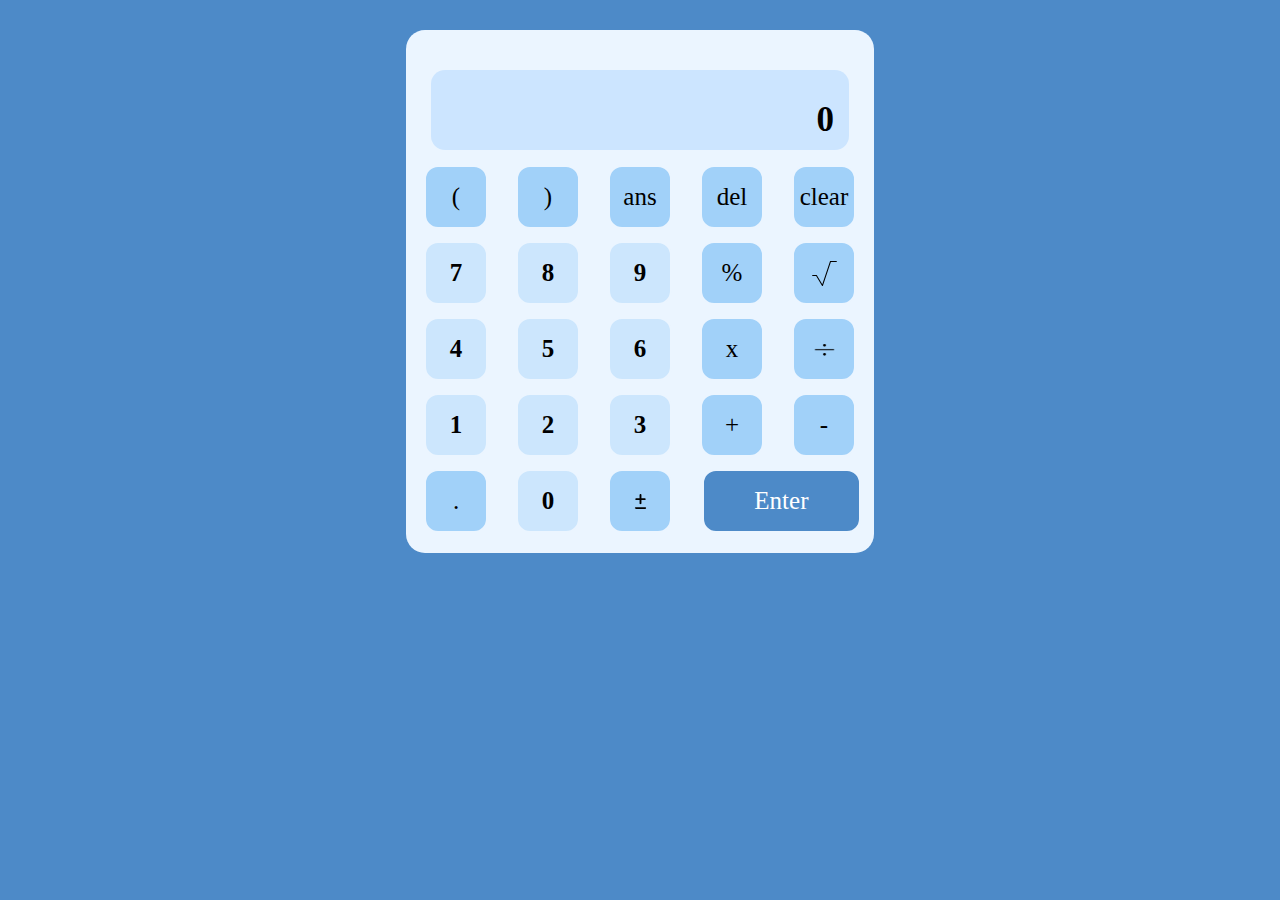
<file: LEVEL 2 TASK 1/index.html>
<!DOCTYPE html>
<html lang="en">
<head>
    <meta charset="UTF-8">
    <meta name="viewport" content="width=device-width, initial-scale=1.0">
    <link rel="stylesheet" href="./style.css">
    <title>Calculator</title>
</head>
<body>
    <section class="mainSection">
        <div class="container">
            <div class="display">
                <div class="smallUpperPart" id="smallUpperPartDisplay">
                    <!-- Initially empty, filled by script -->
                </div>
                <div class="bigLowerPart" id="bigLowerPartDisplay">
                    0
                </div>
            </div>
            <section class="calciControls">
                <div class="controls">
                    <div class="calciButton darkBtn" onclick="onActionClick('(')">(</div>
                    <div class="calciButton darkBtn" onclick="onActionClick(')')">)</div>
                    <div class="calciButton darkBtn" onclick="useAns()">ans</div>
                    <div class="calciButton darkBtn" onclick="onDeleteClick()">del</div>
                    <div class="calciButton darkBtn" onclick="onClearClick()">clear</div>
                    <div class="calciButton lightButton" onclick="onNumClick(7)">7</div>
                    <div class="calciButton lightButton" onclick="onNumClick(8)">8</div>
                    <div class="calciButton lightButton" onclick="onNumClick(9)">9</div>
                    <div class="calciButton darkBtn" onclick="onActionClick('%')">%</div>
                    <div class="calciButton darkBtn" onclick="onActionClick('sqrt')"><img src="./images/square-root-svgrepo-com.svg" height="25px" width="25px" alt="sqrt"></div>
                    <div class="calciButton lightButton" onclick="onNumClick(4)">4</div>
                    <div class="calciButton lightButton" onclick="onNumClick(5)">5</div>
                    <div class="calciButton lightButton" onclick="onNumClick(6)">6</div>
                    <div class="calciButton darkBtn" onclick="onActionClick('*')">x</div>
                    <div class="calciButton darkBtn" onclick="onActionClick('/')"><img src="./images/division-symbol.png" alt="/" height="45px" width="45px"></div>
                    <div class="calciButton lightButton" onclick="onNumClick(1)">1</div>
                    <div class="calciButton lightButton" onclick="onNumClick(2)">2</div>
                    <div class="calciButton lightButton" onclick="onNumClick(3)">3</div>
                    <div class="calciButton darkBtn" onclick="onActionClick('+')">+</div>
                    <div class="calciButton darkBtn" onclick="onActionClick('-')">-</div>
                    <div class="calciButton darkBtn" onclick="onActionClick('.')">.</div>
                    <div class="calciButton lightButton" onclick="onNumClick(0)">0</div>
                    <div class="calciButton darkBtn" onclick="onActionClick('+-')"><img src="./images/plus_minus icon.svg" alt="+-" height="15px" width="15px"></div>
                    <div class="calciButton enterBtn" onclick="onEnterClick()">Enter</div>
                </div>
            </section>  
        </div>
    </section>
    <script src="./script.js"></script>
</body>
</html>
</file>
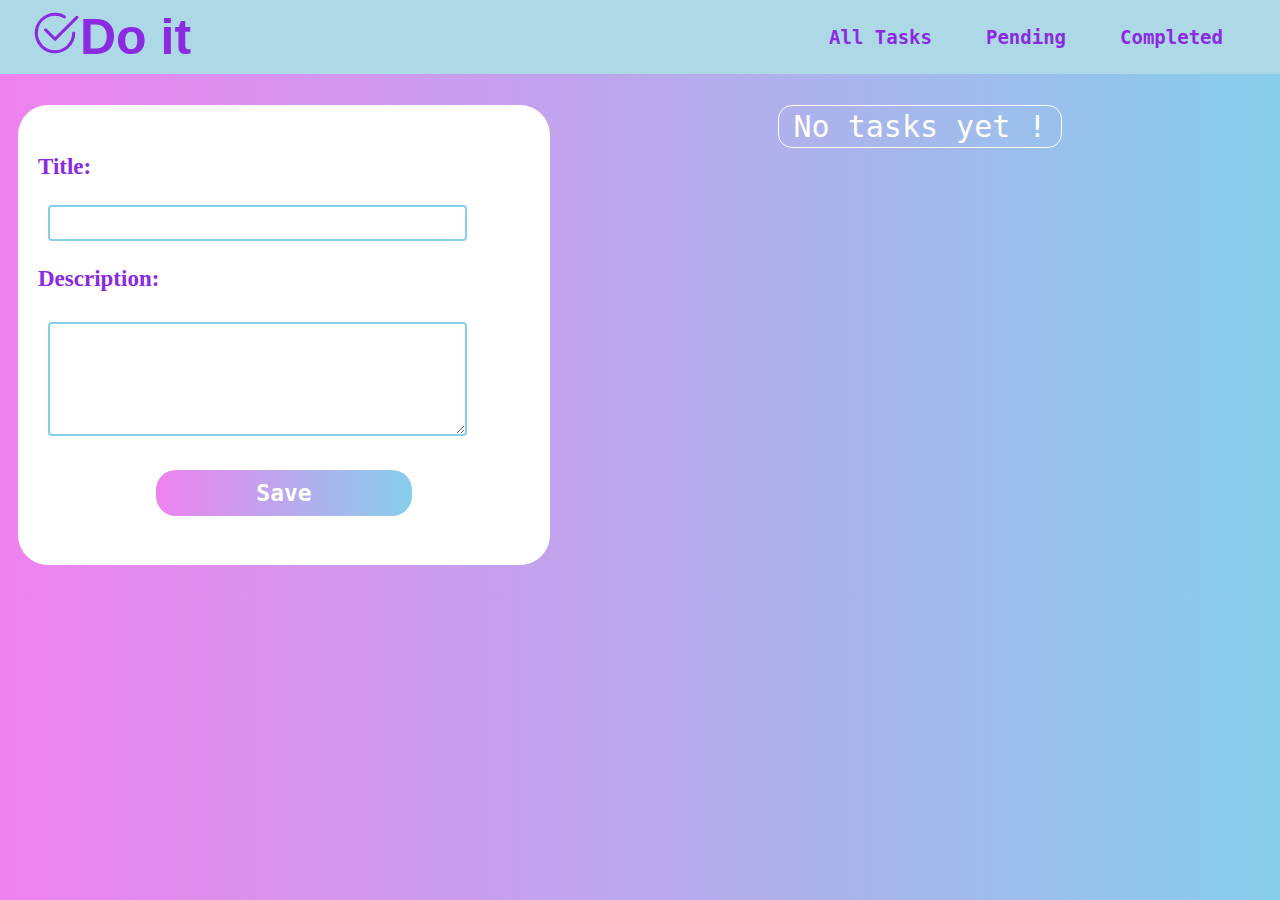
<file: LEVEL 2 TASK 3/index.html>
<!DOCTYPE html>
<html lang="en">
<head>
  <meta charset="UTF-8">
  <meta name="viewport" content="width=device-width, initial-scale=1.0">
  <title>Do it : to just get it done</title>
  <link rel="stylesheet" href="style.css">
</head>
<body>
  <nav class="navbar">
    <div class="logo">
      <svg xmlns="http://www.w3.org/2000/svg" width="50" height="50" fill="currentColor" class="bi bi-check2-circle" viewBox="0 0 16 16">
        <path d="M2.5 8a5.5 5.5 0 0 1 8.25-4.764.5.5 0 0 0 .5-.866A6.5 6.5 0 1 0 14.5 8a.5.5 0 0 0-1 0 5.5 5.5 0 1 1-11 0"/>
        <path d="M15.354 3.354a.5.5 0 0 0-.708-.708L8 9.293 5.354 6.646a.5.5 0 1 0-.708.708l3 3a.5.5 0 0 0 .708 0z"/>
      </svg>
      Do it
    </div>
    <ul>
      <li class="navLink" onclick="renderTodos()">All Tasks</li>
      <li class="navLink" onclick="renderPendingTodos()">Pending</li>
      <li class="navLink" onclick="renderCompletedTodos()">Completed</li>
    </ul>
  </nav>

  <div class="mainContainer">
    <div class="addTodoForm">
      <form id="todo-form">
        <div class="formField">
          <label for="title">Title:</label>
          <input type="text" class="formInput" id="title" required>
        </div>
        <div class="formField">
          <label for="description">Description:</label>
          <textarea class="textareaInput" id="description" required></textarea>
        </div>
        <button type="submit" class="addTodoBtn">Save</button>
      </form>
    </div>
    <div class="todoList">
      <!-- ToDo items will be rendered here -->
    </div>
  </div>

  <script src="script.js"></script>
</body>
</html>
</file>
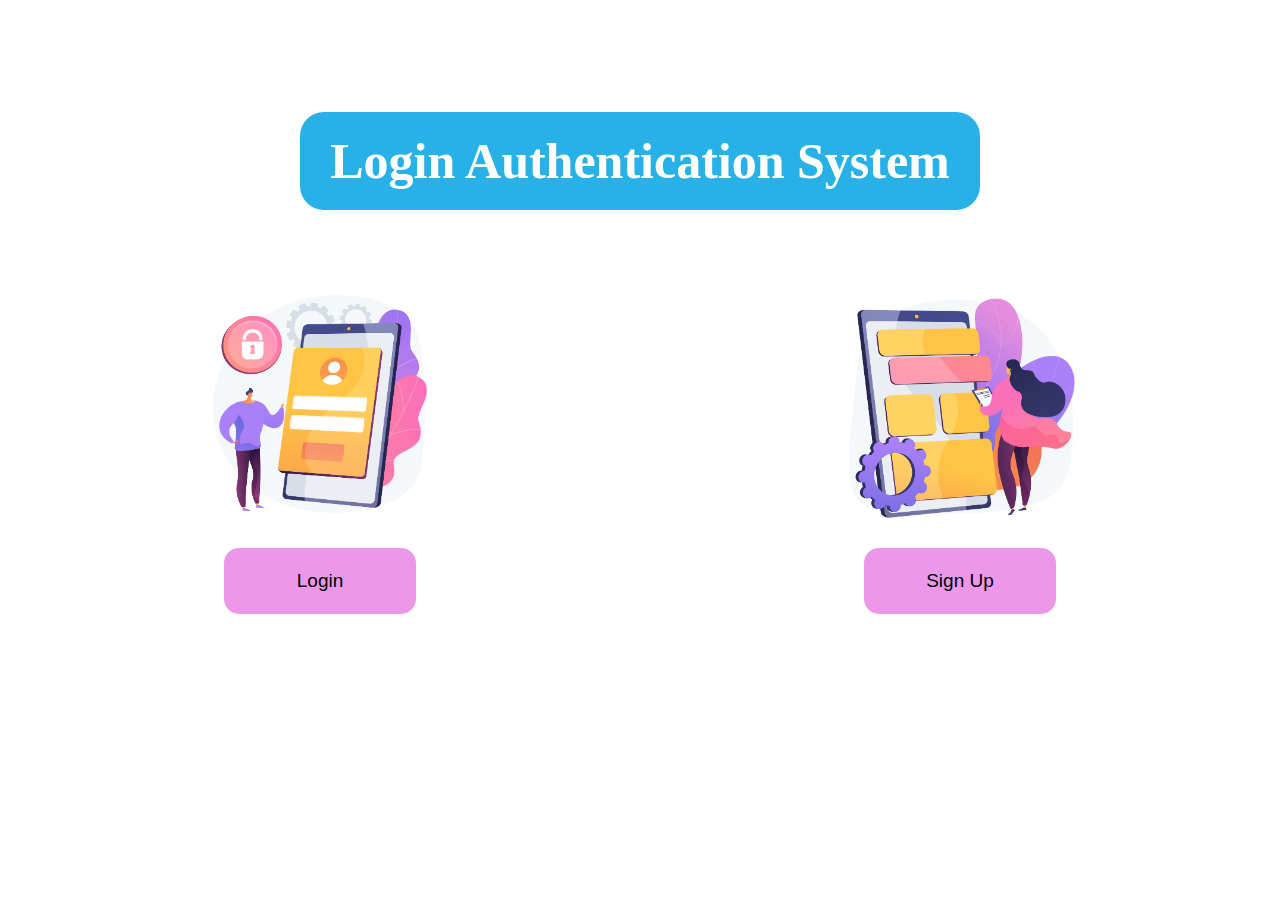
<file: LEVEL 2 TASK 4/index.html>
<!DOCTYPE html>
<html lang="en">
  <head>
    <meta charset="UTF-8" />
    <meta name="viewport" content="width=device-width, initial-scale=1.0" />
    <link rel="stylesheet" href="./style.css" />
    <title>Login Authentication System</title>
  </head>
  <body>
    <div class="page">
      <div class="container">
        <h1 class="heading">Login Authentication System</h1>
        <div class="controlsContainer">
          <div class="loginButtonContainer">
            <img src="./Images/login hero vector.jpg" alt="login Image">
            <button onclick = "window.location.pathname='/login.html';">Login 
            </button>
          </div>
          <div class="signupButtonContainer">
            <img src="./Images/sign up hero vector.jpg" alt="sign up Image">
            <button onclick="window.location.pathname='signup.html';">Sign Up
            </button>
          </div>
        </div>
      </div>
    </div>
  </body>
</html>
</file>
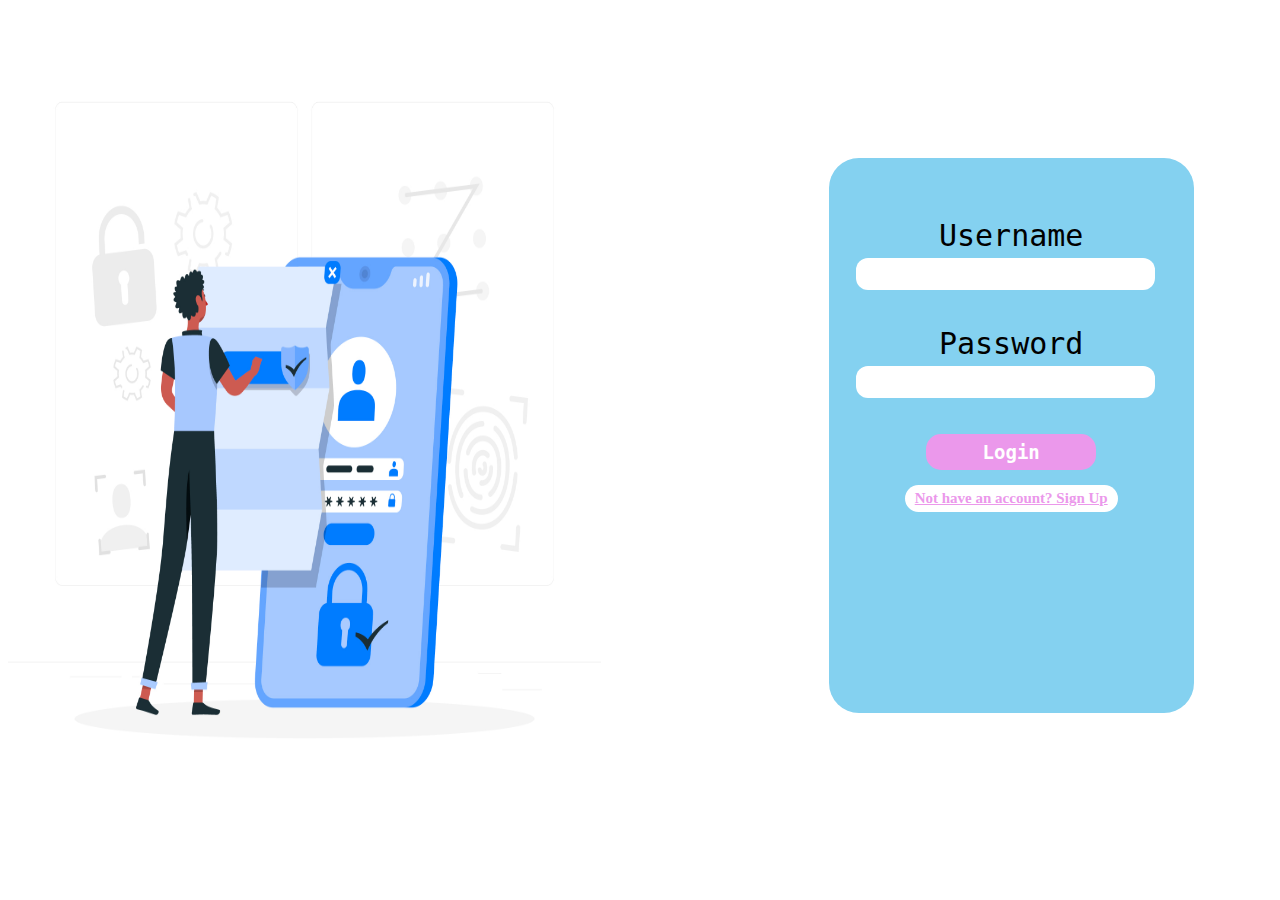
<file: LEVEL 2 TASK 4/login.html>
<!DOCTYPE html>
<html lang="en">
  <head>
    <meta charset="UTF-8" />
    <meta name="viewport" content="width=device-width, initial-scale=1.0" />
    <link rel="stylesheet" href="./login.css" />
    <title>Login Page</title>
  </head>
  <body>
    <div class="container">
      <div class="loginImage">
        <img src="./Images/login side vector.jpg" alt="login" />
      </div>
      <div class="loginForm">
        <form id="loginForm">
          <label for="username">Username</label>
          <input class="formField" type="text" id="username" name="username" required /><br /><br />
          <label for="password">Password</label>
          <input class="formField" type="password" id="password" name="password" required /><br /><br />
          <input class="btn" type="submit" value="Login" />
          <a class="signupLink" href="/signup.html">Not have an account? Sign Up</a>
        </form>
      </div>
    </div>
    <script src="./login.js"></script>
  </body>
</html>
</file>
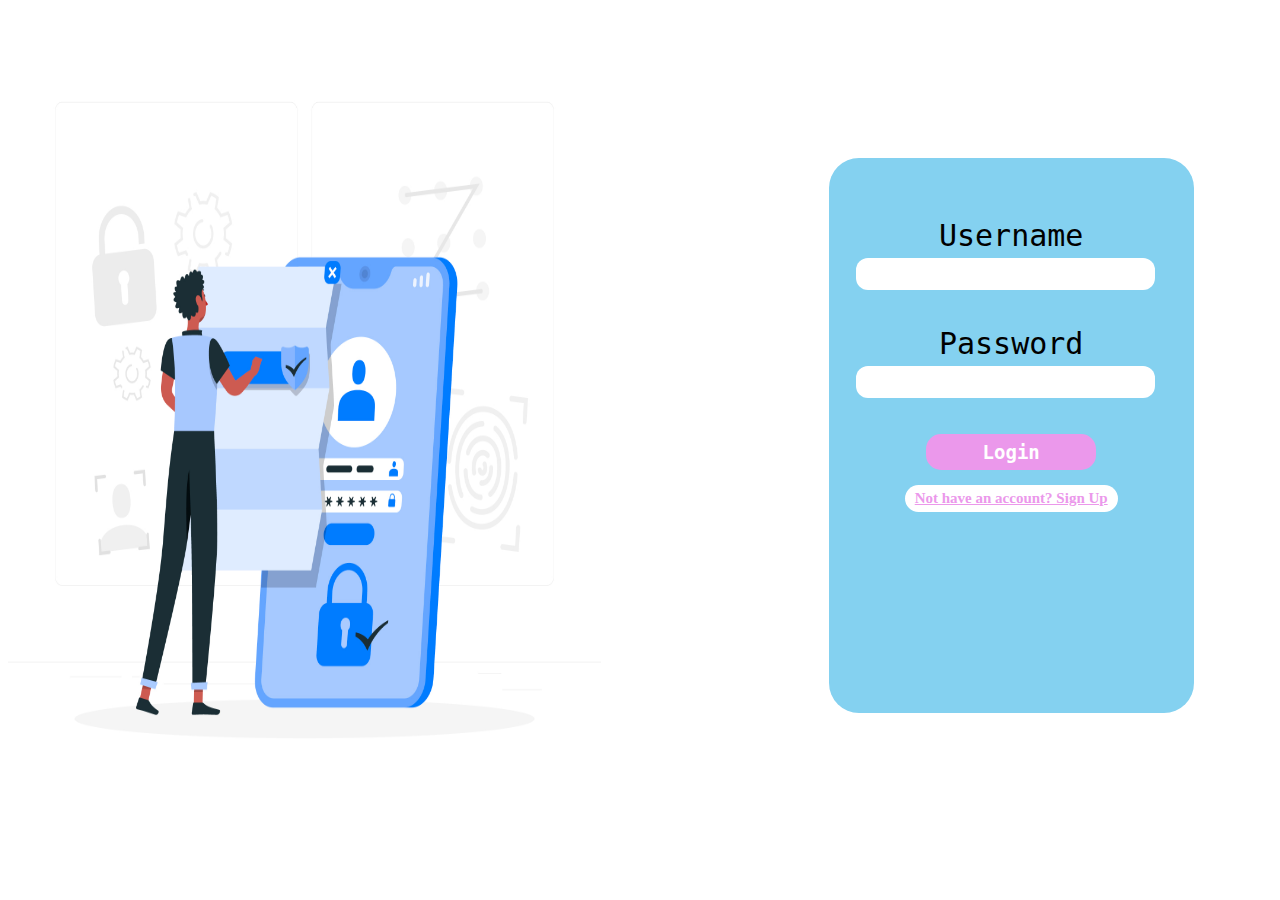
<file: LEVEL 2 TASK 4/profile.html>
<!DOCTYPE html>
<html lang="en">
  <head>
    <meta charset="UTF-8" />
    <meta name="viewport" content="width=device-width, initial-scale=1.0" />
    <link rel="stylesheet" href="./profile.css">
    <title>Profile Page</title>
    <style>
      /* Add your CSS styles here */
    </style>
  </head>
  <body>
    <div id="profileContainer">
      <!-- Profile content will be rendered here -->
    </div>
    <script src="./profile.js"></script>
  </body>
</html>
</file>
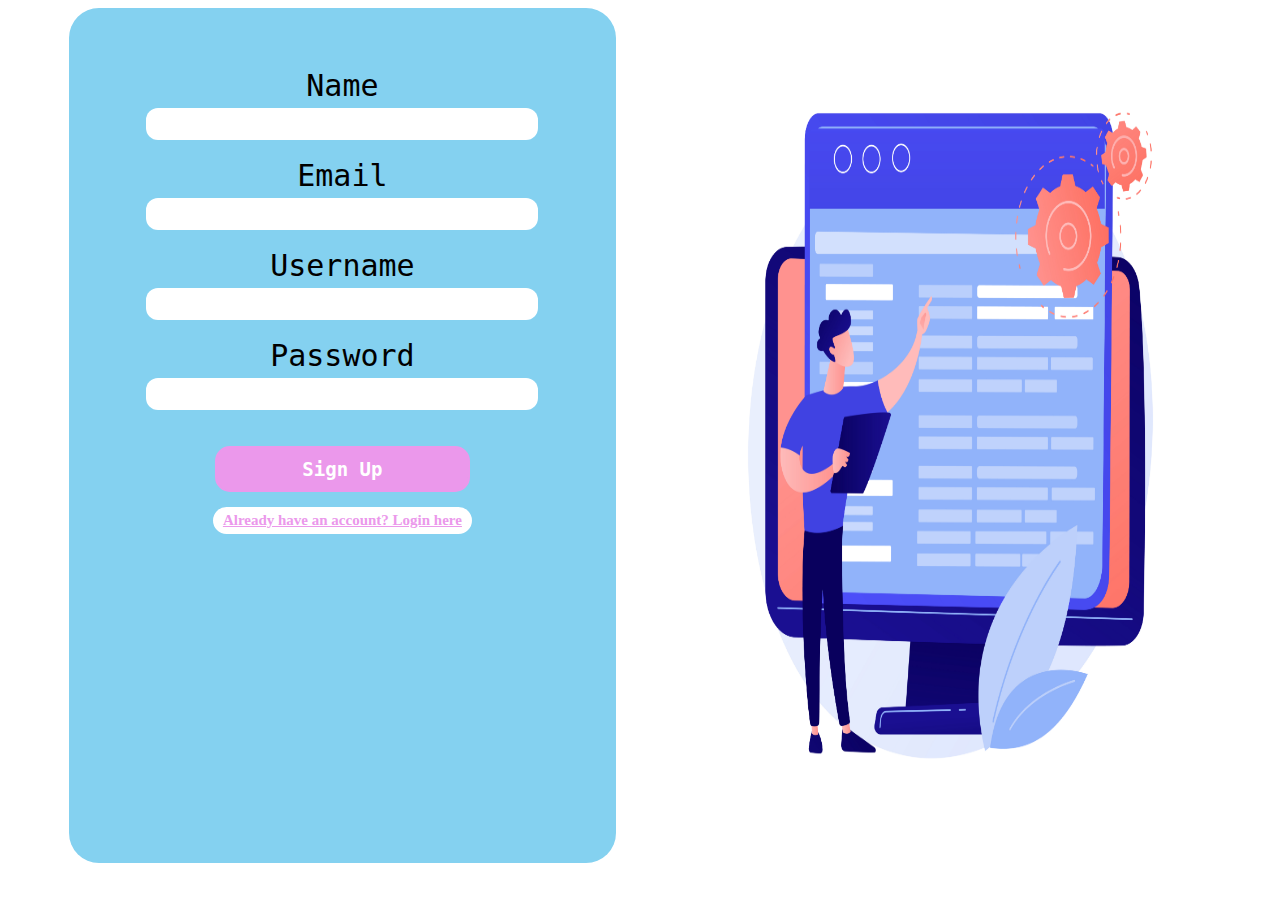
<file: LEVEL 2 TASK 4/signup.html>
<!DOCTYPE html>
<html lang="en">
  <head>
    <meta charset="UTF-8" />
    <meta name="viewport" content="width=device-width, initial-scale=1.0" />
    <link rel="stylesheet" href="./signup.css" />
    <title>SignUp Page</title>
  </head>
  <body>
    <div class="container">
      <div class="loginForm">
        <form id="signupForm">
          <label for="name">Name</label>
          <input class="formField" type="text" id="name" name="name" required /><br />
          <label for="email">Email</label>
          <input class="formField" type="email" id="email" name="email" required /><br />
          <label for="username">Username</label>
          <input class="formField" type="text" id="username" name="username" required /><br />
          <label for="password">Password</label>
          <input class="formField" type="password" id="password" name="password" required /><br /><br />
          <input class="btn" type="submit" value="Sign Up" />
          <a class="loginLink" href="/login.html">Already have an account? Login here</a>
        </form>
      </div>
      <div class="loginImage">
        <img src="./Images/sign up side vector.jpg" alt="login" />
      </div>
    </div>
    <script src="./signup.js"></script>
  </body>
</html>
</file>
<file: LEVEL 2 TASK 1/style.css>
body{
    margin: 0;
    padding: 0;
    background-color: #4d8ac8 ;
}
.container{
    width: 35%;
    height: 80%;
    margin: 30px auto;
    background-color: #ebf5ff;
    border-radius: 19px;
    padding: 25px 10px 20px 10px;
}
@media (max-width: 768px) {
    .container {
        width: 90%;
        height: auto;
        margin: 20px auto;
        padding: 20px 10px;
    }
}
.display{
    height: 20%;
    margin: 15px;
    background-color: #cce5ff;
    margin-bottom: 15px;
    border-radius: 14px;
}
.smallUpperPart{
    font-size: 19px;
    padding: 10px 15px;
}
.bigLowerPart{
    font-size: 35px;
    font-weight: 600;
    text-align: right;
    padding: 10px 15px;
}
/* button container starts here */
.controls{
    display: grid;
    width: 100%;
    grid-template-rows: repeat(5, 1fr);
    grid-template-columns: repeat(5, 1fr);
    column-gap: 12px;
    row-gap: 12px;
    text-align: center;
}
.calciButton{
    display: flex;
    align-items: center;
    justify-content: center;
    height: 60px;
    width: 60px;
    cursor: pointer;
    border-radius: 14px;
    margin: auto;
    font-size: 25px;
    border: 2px solid #ebf5ff;
}
@media (max-width: 768px) {
    .calciButton{
        display: flex;
        align-items: center;
        justify-content: center;
        height: 50px;
        width: 50px;
        cursor: pointer;
        border-radius: 14px;
        margin: auto;
        font-size: 20px;
        border: 2px solid #ebf5ff;
    }
}
.lightButton{
    background-color: #cce6fd;
    font-weight: 900;
}
.lightButton:hover{
    background-color: white;
    border: 2px solid #a1d1f9;
}
.darkBtn{
    background-color: #a1d1f9;
}
.darkBtn:hover{
    background-color: white;
    border: 2px solid #a1d1f9;
}
.enterBtn{
    grid-column-start: 4;
    grid-column-end: 6;
    height: auto;
    width: 90%;
    margin: 0;
    margin-left: 10px;
    color: white;
    font-size: 25px;
    background-color: #4d8ac8 ;
}
.enterBtn:hover{
    background-color: #cce5ff;
    color: #4d8ac8;
}
</file>
<file: LEVEL 2 TASK 3/style.css>
body{
    padding: 0;
    margin: 0;
    background-image: linear-gradient(to right, violet, skyblue);
}
.navbar{
    display: flex;
    background-color: lightblue;
    position: fixed;
    top: 0;
    width: 100%;
    z-index: 100;
}
.logo{
    display: flex;
    font-family:'Trebuchet MS', 'Lucida Sans Unicode', 'Lucida Grande', 'Lucida Sans', Arial, sans-serif;
    font-weight: bold;
    color: blueviolet;
    font-size: 50px;
    height: fit-content;
    margin: auto 30px;
    cursor: pointer;
}
.navbar > ul {
    display: flex;
    list-style-type: none;
    margin-right: 30px;
    margin-left: auto;
    font-weight: 800;
    font-size: 19px;
    cursor: pointer;
    font-family: monospace;
}

.navLink{
    margin: 0 10px;
    color: blueviolet;
    border:  2px solid lightblue;
    border-radius: 30px;
    padding: 5px 15px;
}
.navLink:hover{
    border:  2px solid white;
}

@media (max-width: 768px){
    .navbar{
        height: 65px;
    }
    .logo{
        font-size: 20px;
    }
    .navbar > ul{
        margin-right: auto;
        margin-left: auto;
        font-weight: 800;
        font-size: 9px;
    }
    .navLink{
        margin: 0 5px;
        padding: 5px;
        border-radius: 15px;
        border: 2px solid lightblue;
        padding-bottom: 10px;
    }
}
/* navbar ends */
/* main section starts */
.mainContainer{
    display: flex;
    justify-content: space-evenly;
    margin-top: 75px;
}
.addTodoForm{
    height: 420px;
    width: 40%;
    background-color: white;
    display: flex;
    flex-direction: column;
    align-items: center;
    justify-content: space-evenly;
    margin: 30px 10px;
    padding: 20px 10px;
    border-radius: 30px;
}
@media (max-width: 768px){
    .mainContainer{
        flex-direction: column;
    }
    .addTodoForm{
        width: 85%;
        margin: 20px auto;
    }
}
#todo-form{
    display: flex;
    flex-direction: column;
    width: 100%;
    display: flex;

}
.formField{
    width: 100%;
}
label{
    font-size: 23px;
    font-weight: 800;
    font-family: 'Times New Roman', Times, serif;
    margin-left: 10px;
    color: blueviolet;
}
.formInput{
  width: 80%;
  color: blueviolet;
  border: 2px solid skyblue;
  padding: 5px 0 5px 5px;
  border-radius: 4px;
  font-size: 19px;
  font-family: 'Times New Roman', Times, serif;
  margin: 25px 20px;
}

.textareaInput{
    height: 100px;
    width: 80%;
    color: blueviolet;
    border: 2px solid skyblue;
    padding: 5px 0 5px 5px;
    border-radius: 4px;
    font-size: 19px;
    font-family: 'Times New Roman', Times, serif;
    margin: 30px 20px;
}
.addTodoBtn{
    width: 50%;
    margin: auto;
    padding: 10px 0;
    border:none;
    border-radius: 20px;
    background-image: linear-gradient(to right, violet, skyblue);
    color: white;
    font-size: 23px;
    font-weight: 600;
    font-family:monospace;
    cursor: pointer;
}
.addTodoBtn:hover{
    background-image: linear-gradient(to right, yellow, violet);
}

 /* to do list styles  */
.todoList{
    width: 55%;
}
@media (max-width: 768px) {
    .todoList{
        width: 100%;
    }
}
.todoItem {
    margin: 16px 5px;
    padding: 8px;
    background-color: white;
    border-radius: 10px;
}
.todoItemDone{
    margin: 16px 5px;
    padding: 12px;
    background-color: rgb(167, 240, 167);
    border-radius: 10px;
}
.todoActionBtnContainer{
    margin-left: auto;
    margin-right: auto;
    display: flex;
    width: fit-content;
}
.todoActionBtn{
    background-color: white;
    border: none;
    cursor: pointer;
    font-size: 19px;
    margin-right: 20px;
    display: flex;
    align-items: center;
    padding: 15px auto;
    border-radius: 5px;
}

.deleteBtn{
    border: 1px solid rgb(241, 59, 59);
    color: rgb(224, 101, 101);
}
.deleteBtn:hover{
    color: white;
    background-color: rgb(241, 59, 59);
}
.doneBtn{
    border: 1px solid blueviolet;
    color: blueviolet;
}
.doneBtn:hover{
    color: white;
    background-color: blueviolet;
}
.todoActionBtn > svg{
    margin-right: 10px;
}
.noTodosDiv{
    font-family: monospace;
    font-size: 30px;
    font-weight: 500;
    color: white;
    width: fit-content;
    margin: 30px auto;
    padding: 3px 15px;
    border: 1px solid white;
    border-radius: 14px;
}
@media (max-width: 768px){
    .noTodosDiv{
        font-size: 15px;
        margin: 20px auto;
    }
}
.done {
    background-color: green;
    color: white;
    margin-left: 92%;
    padding: 2px 6px;
    border-radius: 12px;
    font-size: 19px;
  }
  
.pending {
    background-color: orange;
    color: white;
    margin-left: 90%;
    padding: 2px 6px;
    border-radius: 12px;
    font-size: 19px;
  }
  @media (max-width: 768px) {
    .pending{
        margin-left: 75%;
        border-radius: 9px;
    }
    .done{
        margin-left: 83%;
        border-radius: 9px;
    }
  }
/* main section ends */
</file>
<file: LEVEL 2 TASK 4/style.css>
body{
    margin: 0;
    padding: 0;
}
.page{
    height: 75vh;
    width: 100vw;
    display: flex;
}
.container{
    width: fit-content;
    margin: auto;
}
.heading{
    text-align: center;
    background-color: rgb(40, 177, 231);
    border-radius: 24px;
    width: fit-content;
    padding: 20px 30px;
    margin: 50px auto;
    font-size: 50px;
    padding: 20px auto;
    color: white;
}
@media (max-width: 768px) {
    .heading{
        border-radius: 14px;
        font-size: 23px;
        margin: 50px 20px;
    }
}
.controlsContainer{
    display: flex;
    justify-content: space-around;
}

.loginButtonContainer{
    display: flex;
    flex-direction: column;
    align-items: center;
}
.signupButtonContainer{
    display: flex;
    flex-direction: column;
    align-items: center;
}
.loginButtonContainer > img{
    height: 45%;
    width: 45%;
    height: fit-content;
}
.signupButtonContainer > img{
    height: 45%;
    width: 45%;
    height: fit-content;
}
@media (max-width: 768px) {
    .loginButtonContainer > img{
        height: 100%;
        width: 100%;
        height: fit-content;
    }
    .signupButtonContainer > img{
        height: 100%;
        width: 100%;
        height: fit-content;
    }
}
button{
    border: none;
    font-size: 19px;
    padding: 20px 30px;
    border: 2px solid rgb(235, 152, 235);
    border-radius: 15px;
    background-color: rgb(235, 152, 235);
    cursor: pointer;
    width: 30%;
}
@media (max-width: 768px) {
    button{
        font-size: 12px;
        padding: 10px 15px;
        border-radius: 12px;
        text-align: center;
        width: 50%;
    }
}
button:hover{
    background-color: white;
    font-weight: 600;
    color: rgb(235, 152, 235);
}
</file>
<file: LEVEL 2 TASK 4/login.css>
.container{
    display: flex;
    height: 95vh;
    width: 95vw;
    justify-content: space-around;
}
@media (max-width: 768px) {
    .container{
        flex-direction: column;
    }
}
.loginImage{
    width: 65%;
}
@media (max-width: 768px) {
    .loginImage{
        width: 100%;
    }
}
.loginImage >img{
    width: 75%;
    height: 100%;
}
@media (max-width: 768px) {
    .loginImage > Img{
        height: 100%;
        width: 100%;
    }
}
.loginForm{
    width: 30%;
    height: 65%;
    margin: auto;
    border-radius: 30px;
    background-color: rgb(132, 209, 240);
}
@media (max-width: 768px) {
    .loginForm{
        width: 100%;
    }
}
.loginForm >form{
    display: flex;
    justify-content: space-around;
    flex-direction: column;
    width: 85%;
    height: fit-content;
    margin: 60px auto;
}
label{
    font-family:monospace;
    font-size: 30px;
    text-align: center;
    margin-bottom: 5px;
}
@media (max-width: 768px) {
    label{
        font-size: 23px;
    }
}
.formField{
    font-size: 19px;
    border: none;
    padding: 5px 10px;
    width: 90%;
    border-radius: 12px;
    text-align: center;
}
.btn{
    font-family:monospace;
    font-size: 30px;
    font-weight: 700;
    width: 55%;
    margin: auto;
    font-size: 19px;
    padding: 5px 10px;
    color: white;
    border: 2px solid rgb(235, 152, 235);
    border-radius: 15px;
    background-color: rgb(235, 152, 235);
    cursor: pointer;
}
.btn:hover{
    background-color: white;
    color: rgb(235, 152, 235);
}
.signupLink{
    font-size: 15px;
    font-family:'Times New Roman', Times, serif;
    padding: 5px 10px;
    margin: 15px auto;
    font-weight: 600;
    background-color: white;
    color: rgb(235, 152, 235);
    border-radius: 14px;
}
.signupLink:hover{
    color: rgb(132, 209, 240);
}
</file>
<file: LEVEL 2 TASK 4/profile.css>
body{
    text-align: center;
}
h2{
    width: fit-content;
    background-color: rgb(40, 177, 231);
    padding: 10px 30px;
    text-align: center;
    border-radius: 19px;
    margin: auto;
}

button{
    font-family:monospace;
    font-size: 30px;
    font-weight: 700;
    width: 10%;
    margin: auto;
    font-size: 19px;
    padding: 10px;
    color: white;
    border: 2px solid rgb(235, 152, 235);
    border-radius: 15px;
    background-color: rgb(235, 152, 235);
    cursor: pointer;
}
button:hover{
    background-color: white;
    color: rgb(235, 152, 235);
}
@media (max-width: 768px) {
    button{
        width: 50%;
    }
}
img{
    padding-top: 30px;
    height: 30%;
    width: 30%;
}
</file>
<file: LEVEL 2 TASK 4/signup.css>
.container{
    display: flex;
    height: 95vh;
    width: 95vw;
    justify-content: space-around;
}
@media (max-width: 768px) {
    .container{
        flex-direction: column;
    }
}
.loginImage{
    width: 45%;
}
@media (max-width: 768px) {
    .loginImage{
        width: 100%;
    }
}
.loginImage >img{
    width: 100%;
    height: 100%;
}
@media (max-width: 768px) {
    .loginImage > Img{
        height: 100%;
        width: 100%;
    }
}
.loginForm{
    width: 45%;
    height: 100%;
    margin: auto;
    border-radius: 30px;
    background-color: rgb(132, 209, 240);
}
@media (max-width: 768px) {
    .loginForm{
        width: 100%;
    }
}
.loginForm >form{
    display: flex;
    justify-content: space-around;
    flex-direction: column;
    width: 85%;
    height: fit-content;
    margin: 60px auto;
}
label{
    font-family:monospace;
    font-size: 30px;
    text-align: center;
    margin-bottom: 5px;
}
@media (max-width: 768px) {
    label{
        font-size: 23px;
    }
}
.formField{
    font-size: 19px;
    border: none;
    padding: 5px 10px;
    width: 80%;
    border-radius: 12px;
    text-align: center;
    margin: auto;
}
.btn{
    font-family:monospace;
    font-size: 30px;
    font-weight: 700;
    width: 55%;
    margin: auto;
    font-size: 19px;
    padding: 10px;
    color: white;
    border: 2px solid rgb(235, 152, 235);
    border-radius: 15px;
    background-color: rgb(235, 152, 235);
    cursor: pointer;
}
.btn:hover{
    background-color: white;
    color: rgb(235, 152, 235);
}
.loginLink{
    font-size: 15px;
    font-family:'Times New Roman', Times, serif;
    padding: 5px 10px;
    margin: 15px auto;
    font-weight: 600;
    background-color: white;
    color: rgb(235, 152, 235);
    border-radius: 14px;
    text-align: center;
}
.loginLink:hover{
    color: rgb(132, 209, 240);
}
</file>
